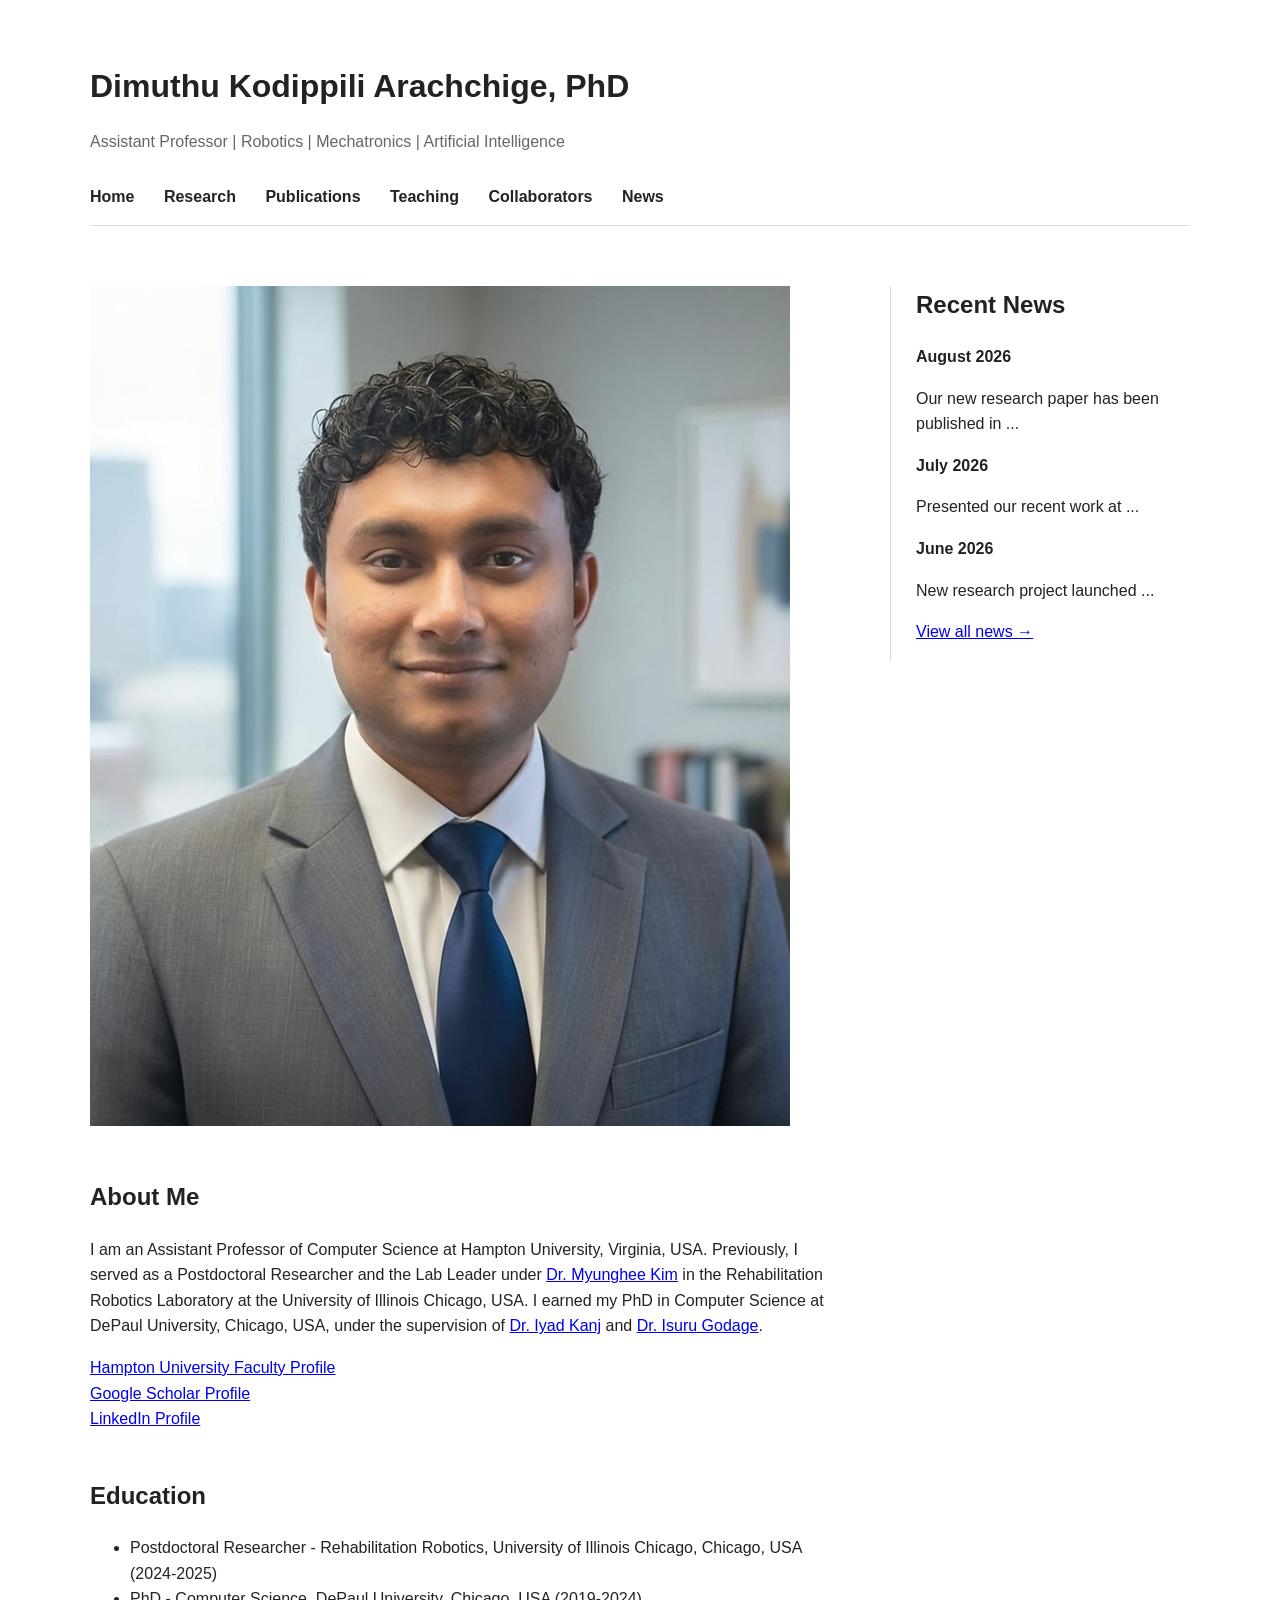
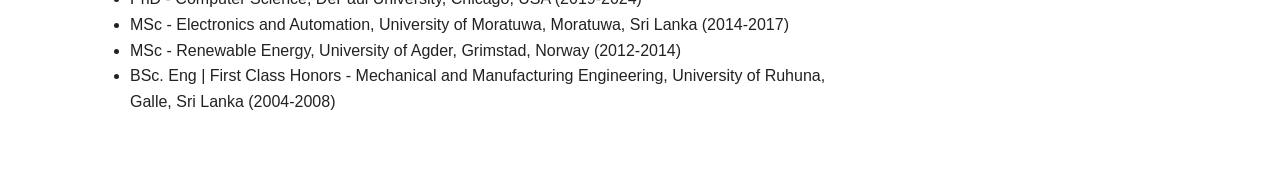
<file: index.html>
<!DOCTYPE html>
<html lang="en">

<head>
    <meta charset="UTF-8">
    <meta name="viewport" content="width=device-width, initial-scale=1.0">

    <title>Dimuthu D. K. Arachchige</title>

    <link rel="stylesheet" href="assets/css/style.css">
</head>

<body>

<header>
    <h1>Dimuthu Kodippili Arachchige, PhD</h1>
    <p>Assistant Professor | Robotics | Mechatronics | Artificial Intelligence</p>

    <nav>
        <a href="index.html">Home</a>
        <a href="research.html">Research</a>
        <a href="publications.html">Publications</a>
        <a href="teaching.html">Teaching</a>
        <a href="collaborators.html">Collaborators</a>
        <a href="news.html">News</a>
    </nav>
</header>

<main class="home-layout">

    <!-- LEFT SIDE -->
    <section class="main-content">

        <img src="assets/images/profile.jpg"
             alt="Dimuthu D. K. Arachchige"
             class="profile-photo">

        <h2>About Me</h2>

        <p>
            I am an Assistant Professor of Computer Science at Hampton University, Virginia, USA.
            Previously, I served as a Postdoctoral Researcher and the Lab Leader under
            <a href="https://mie.uic.edu/profiles/myunghee-kim/" target="_blank">Dr. Myunghee Kim</a>
            in the Rehabilitation Robotics Laboratory at the University of Illinois Chicago, USA.
            I earned my PhD in Computer Science at DePaul University, Chicago, USA, under the supervision of
            <a href="https://www.depaul.edu/faculty/iyad-kanj" target="_blank">Dr. Iyad Kanj</a>
            and
            <a href="https://engineering.tamu.edu/etid/profiles/godage-isuru.html" target="_blank">Dr. Isuru Godage</a>.
        </p>

        <p>
            <a href="https://home.hamptonu.edu/science/faculty-staff/dimuthu-kodippili-arachchige/"
               target="_blank">
                Hampton University Faculty Profile
            </a>
            <br>

            <a href="https://scholar.google.com/citations?hl=en&user=IWtwt3IAAAAJ&view_op=list_works&sortby=pubdate"
               target="_blank">
                Google Scholar Profile
            </a>
            <br>

            <a href="https://www.linkedin.com/in/dimuthudharshana/"
               target="_blank">
                LinkedIn Profile
            </a>
        </p>

        <h2>Education</h2>

        <ul>
            <li>Postdoctoral Researcher - Rehabilitation Robotics, University of Illinois Chicago, Chicago, USA (2024-2025)</li>
            <li>PhD - Computer Science, DePaul University, Chicago, USA (2019-2024)</li>
            <li>MSc - Electronics and Automation, University of Moratuwa, Moratuwa, Sri Lanka (2014-2017)</li>
            <li>MSc - Renewable Energy, University of Agder, Grimstad, Norway (2012-2014)</li>
            <li>BSc. Eng | First Class Honors - Mechanical and Manufacturing Engineering, University of Ruhuna, Galle, Sri Lanka (2004-2008)</li>
        </ul>

    </section>


    <!-- RIGHT SIDE -->
<aside class="news-sidebar">

    <h2>Recent News</h2>

    <div class="news-item">
        <strong>August 2026</strong>
        <p>Our new research paper has been published in ...</p>
    </div>

    <div class="news-item">
        <strong>July 2026</strong>
        <p>Presented our recent work at ...</p>
    </div>

    <div class="news-item">
        <strong>June 2026</strong>
        <p>New research project launched ...</p>
    </div>

    <p>
        <a href="news.html">View all news →</a>
    </p>

</aside>

</main>
</file>
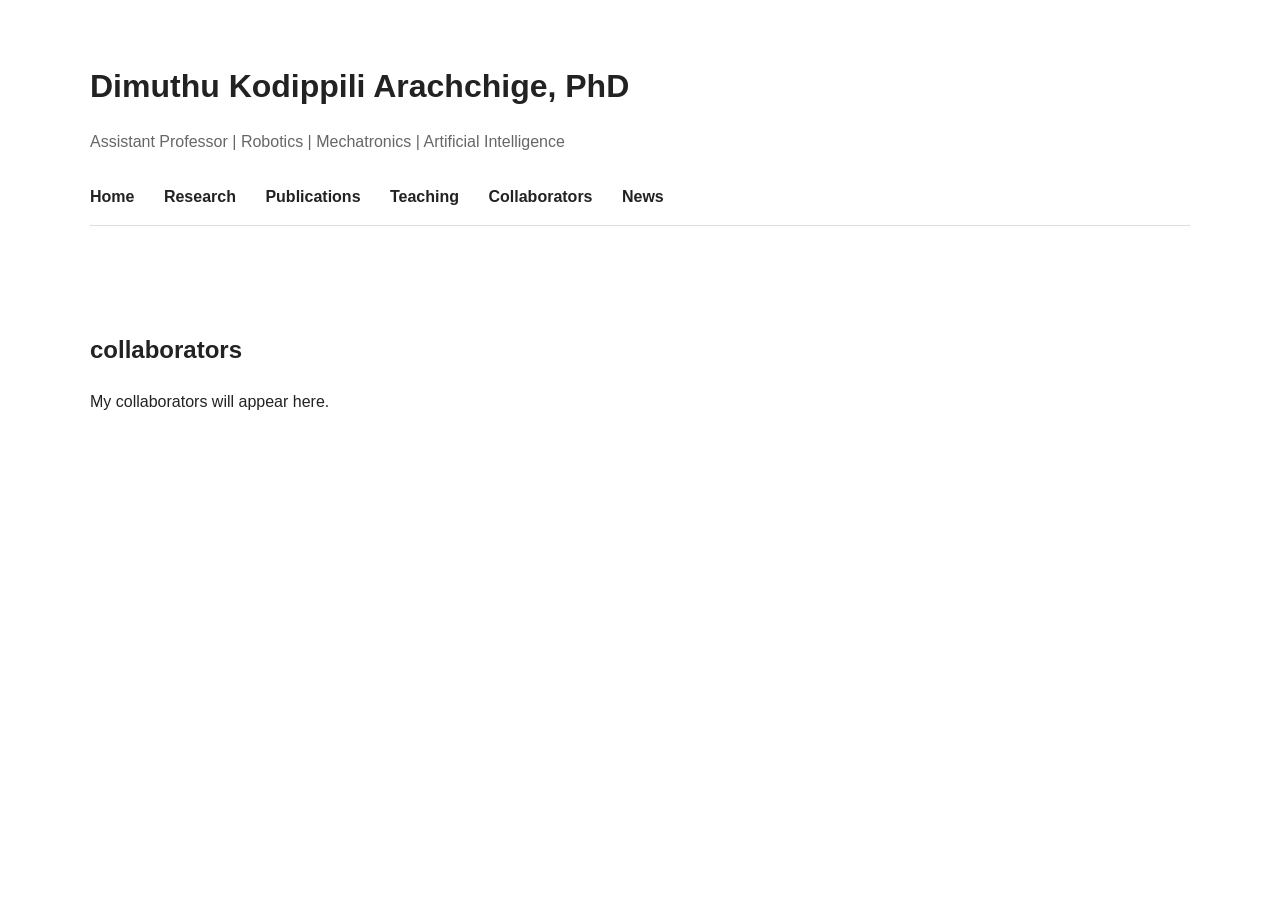
<file: collaborators.html>
<!DOCTYPE html>
<html lang="en">

<head>
    <meta charset="UTF-8">
    <meta name="viewport" content="width=device-width, initial-scale=1.0">

    <title>Dimuthu D. K. Arachchige</title>

    <link rel="stylesheet" href="assets/css/style.css">
</head>

<body>

<header>
    <h1>Dimuthu Kodippili Arachchige, PhD</h1>
    <p>Assistant Professor | Robotics | Mechatronics | Artificial Intelligence</p>

    <nav>
        <a href="index.html">Home</a>
        <a href="research.html">Research</a>
        <a href="publications.html">Publications</a>
        <a href="teaching.html">Teaching</a>
        <a href="collaborators.html">Collaborators</a>
        <a href="news.html">News</a>
    </nav>
</header>


<main>

    <h2>collaborators</h2>

    <p>My collaborators will appear here.</p>

</main>
</file>
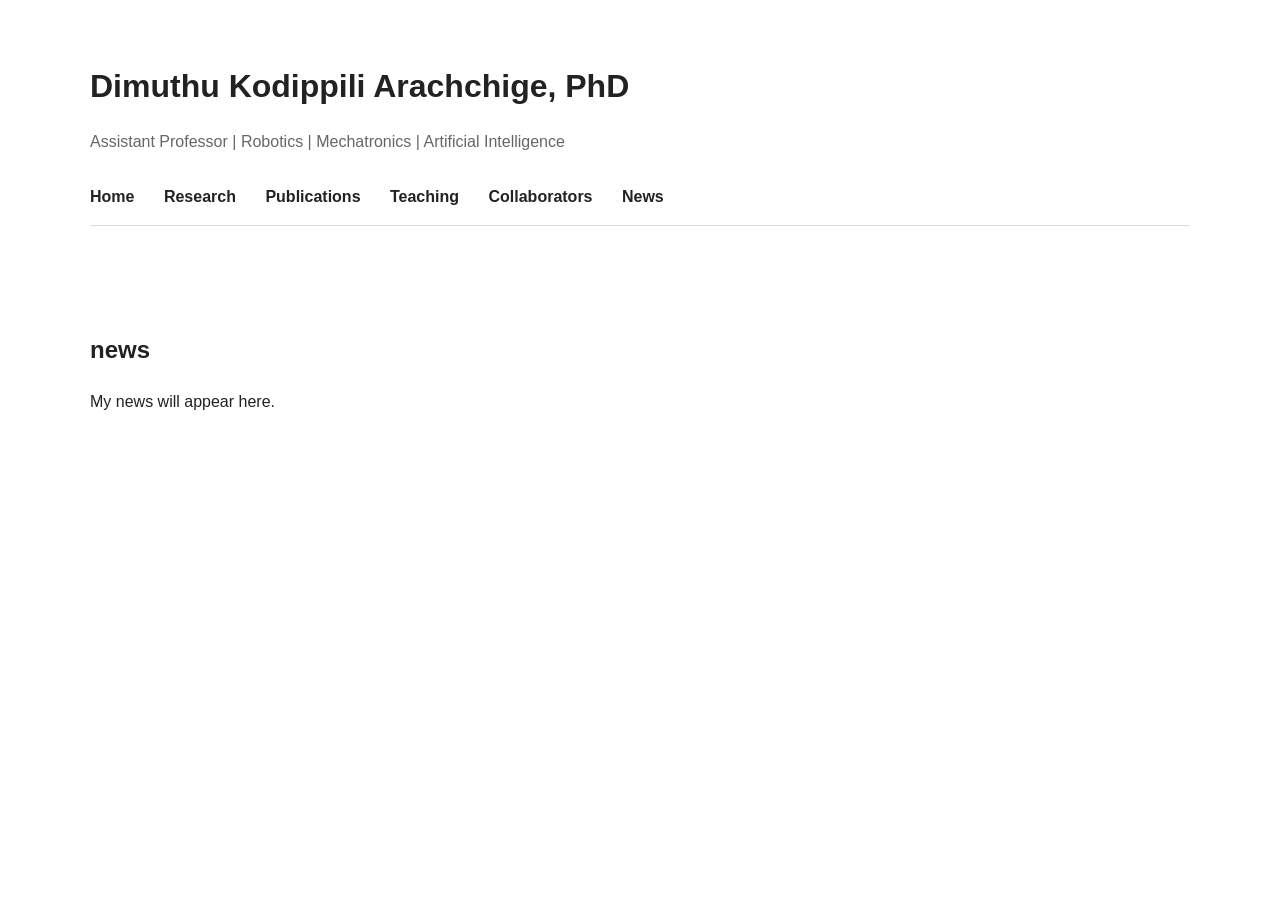
<file: news.html>
<!DOCTYPE html>
<html lang="en">

<head>
    <meta charset="UTF-8">
    <meta name="viewport" content="width=device-width, initial-scale=1.0">

    <title>Dimuthu D. K. Arachchige</title>

    <link rel="stylesheet" href="assets/css/style.css">
</head>

<body>

<header>
    <h1>Dimuthu Kodippili Arachchige, PhD</h1>
    <p>Assistant Professor | Robotics | Mechatronics | Artificial Intelligence</p>

    <nav>
        <a href="index.html">Home</a>
        <a href="research.html">Research</a>
        <a href="publications.html">Publications</a>
        <a href="teaching.html">Teaching</a>
        <a href="collaborators.html">Collaborators</a>
        <a href="news.html">News</a>
    </nav>
</header>
<main>

    <h2>news</h2>

    <p>My news will appear here.</p>

</main>
</file>
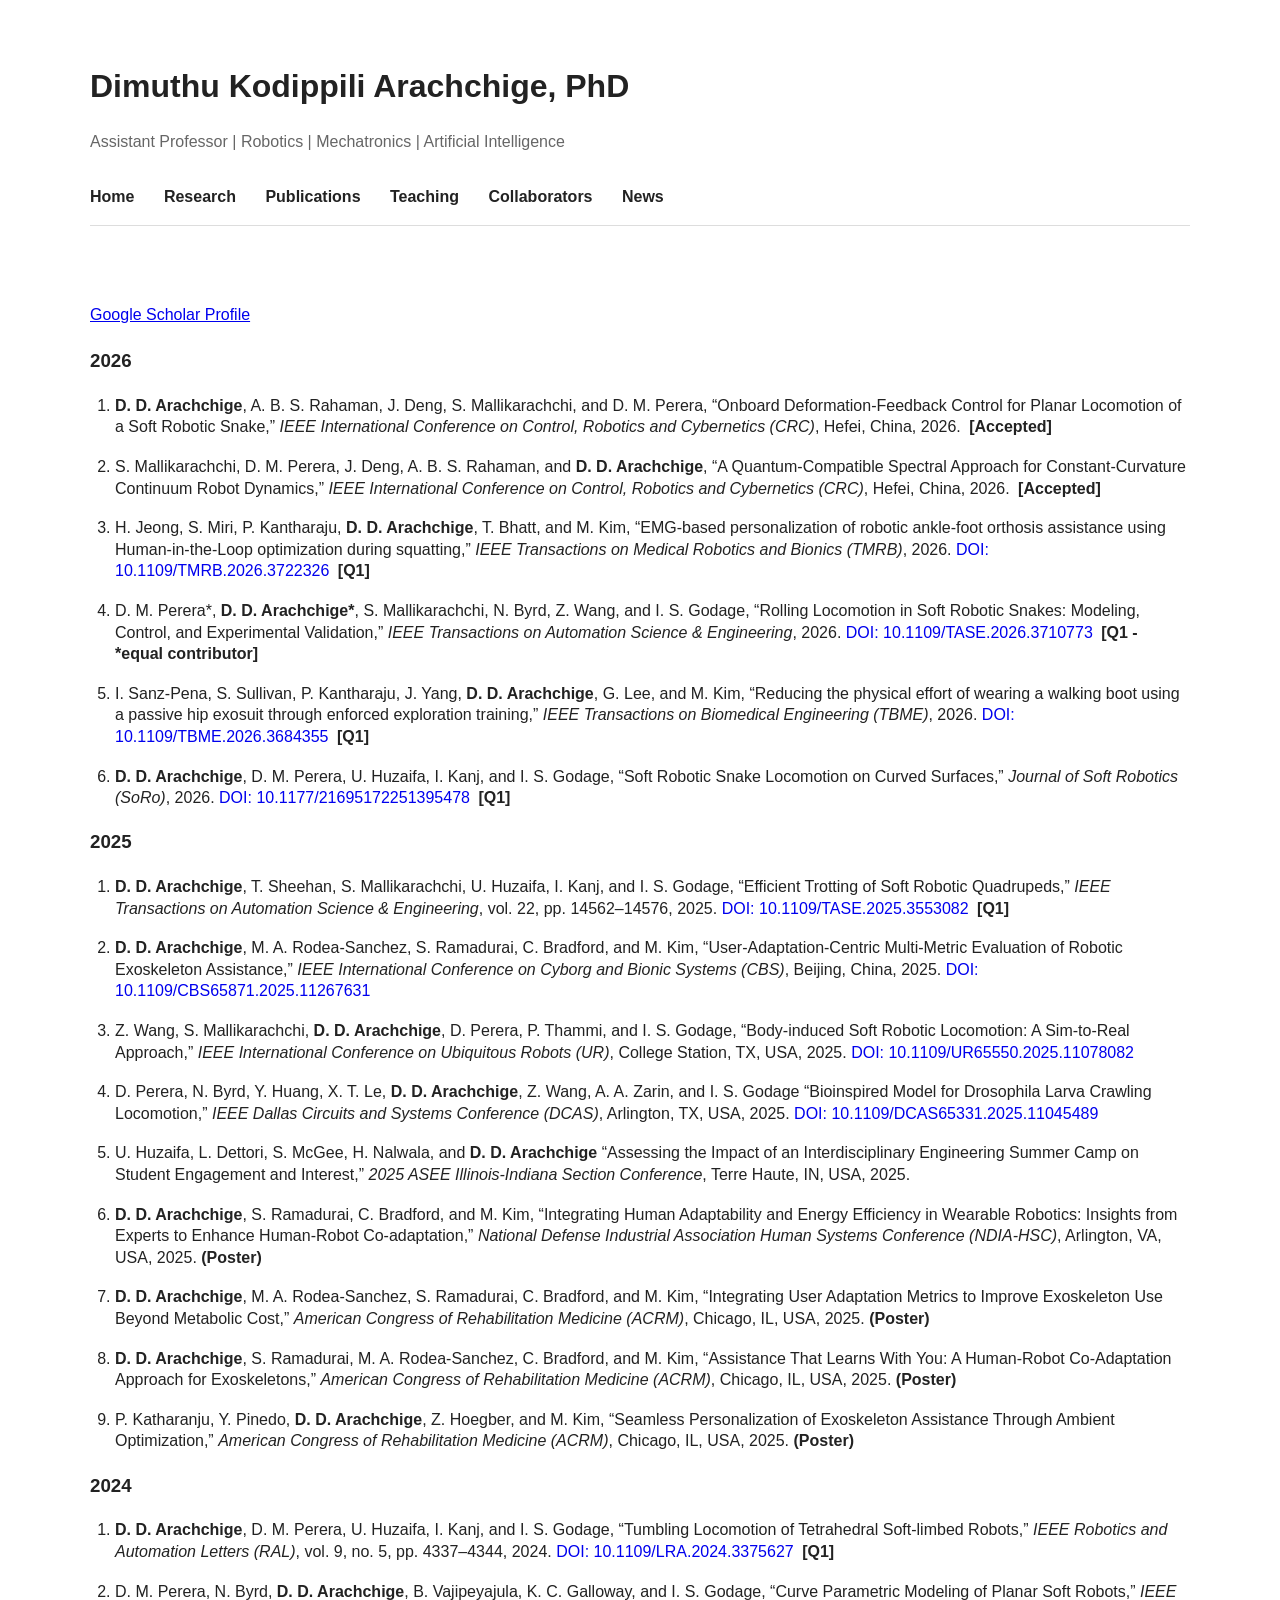
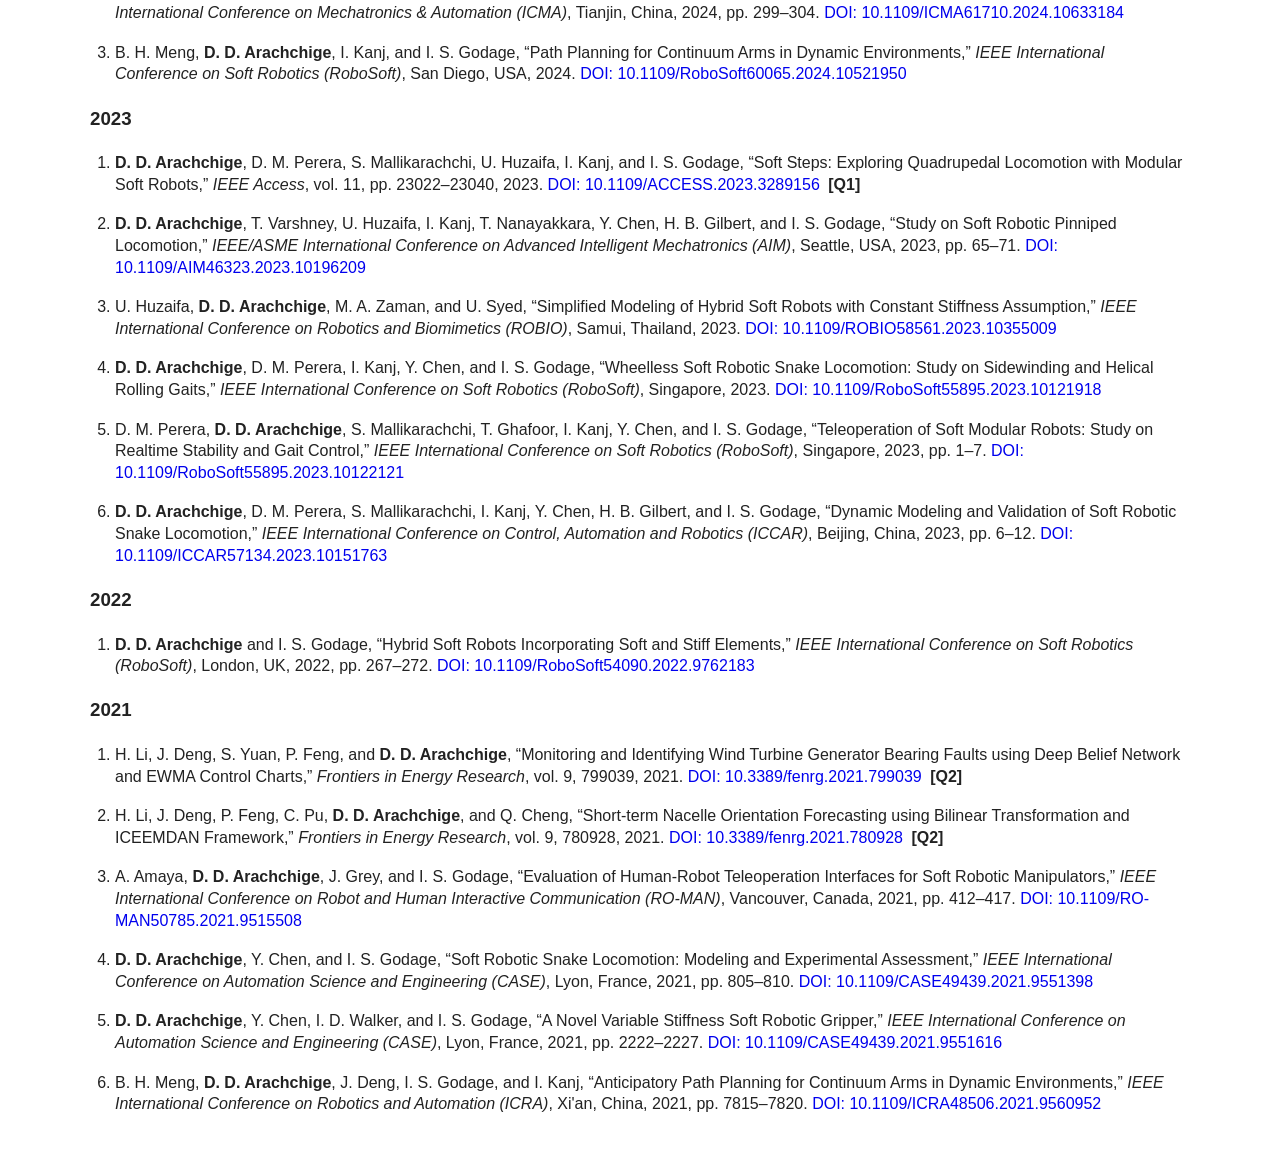
<file: publications.html>
<!DOCTYPE html>
<html lang="en">

<head>
    <meta charset="UTF-8">
    <meta name="viewport" content="width=device-width, initial-scale=1.0">

    <title>Dimuthu D. K. Arachchige</title>

    <link rel="stylesheet" href="assets/css/style.css">
</head>

<body>

<header>
    <h1>Dimuthu Kodippili Arachchige, PhD</h1>
    <p>Assistant Professor | Robotics | Mechatronics | Artificial Intelligence</p>

    <nav>
        <a href="index.html">Home</a>
        <a href="research.html">Research</a>
        <a href="publications.html">Publications</a>
        <a href="teaching.html">Teaching</a>
        <a href="collaborators.html">Collaborators</a>
        <a href="news.html">News</a>
    </nav>
</header>

<main>
    <p>
        <a href="https://scholar.google.com/citations?hl=en&user=IWtwt3IAAAAJ&sortby=pubdate&view_op=list_works"
           target="_blank"
           rel="noopener noreferrer">
            Google Scholar Profile
        </a>
    </p>


    <!-- =========================
         2026
    ========================== -->

    <h3>2026</h3>

    <ol class="publication-list">
       
        <li>
            <strong>D. D. Arachchige</strong>, A. B. S. Rahaman, J. Deng,
            S. Mallikarachchi, and D. M. Perera,
            “Onboard Deformation-Feedback Control for Planar Locomotion of a Soft Robotic Snake,”
            <em>IEEE International Conference on Control, Robotics and Cybernetics (CRC)</em>,
            Hefei, China, 2026.
            <span class="publication-tag">[Accepted]</span>
        </li>

        <li>
            S. Mallikarachchi, D. M. Perera, J. Deng, A. B. S. Rahaman, and
            <strong>D. D. Arachchige</strong>,
            “A Quantum-Compatible Spectral Approach for Constant-Curvature Continuum Robot Dynamics,”
            <em>IEEE International Conference on Control, Robotics and Cybernetics (CRC)</em>,
            Hefei, China, 2026.
            <span class="publication-tag">[Accepted]</span>
        </li>

        <li>
            H. Jeong, S. Miri, P. Kantharaju, <strong>D. D. Arachchige</strong>,
            T. Bhatt, and M. Kim,
            “EMG-based personalization of robotic ankle-foot orthosis assistance using
            Human-in-the-Loop optimization during squatting,”
            <em>IEEE Transactions on Medical Robotics and Bionics (TMRB)</em>, 2026.
            <a href="https://ieeexplore.ieee.org/abstract/document/11647070/"
               target="_blank" rel="noopener noreferrer">
                DOI: 10.1109/TMRB.2026.3722326
            </a>
            <span class="publication-tag">[Q1]</span>
        </li>

        <li>
            D. M. Perera*, <strong>D. D. Arachchige*</strong>, S. Mallikarachchi,
            N. Byrd, Z. Wang, and I. S. Godage,
            “Rolling Locomotion in Soft Robotic Snakes: Modeling, Control, and Experimental Validation,”
            <em>IEEE Transactions on Automation Science &amp; Engineering</em>, 2026.
            <a href="https://ieeexplore.ieee.org/document/11598912"
               target="_blank" rel="noopener noreferrer">
                DOI: 10.1109/TASE.2026.3710773
            </a>
            <span class="publication-tag">[Q1 - *equal contributor]</span>
        </li>

        <li>
            I. Sanz-Pena, S. Sullivan, P. Kantharaju, J. Yang,
            <strong>D. D. Arachchige</strong>, G. Lee, and M. Kim,
            “Reducing the physical effort of wearing a walking boot using a passive hip
            exosuit through enforced exploration training,”
            <em>IEEE Transactions on Biomedical Engineering (TBME)</em>, 2026.
            <a href="https://ieeexplore.ieee.org/document/11494506"
               target="_blank" rel="noopener noreferrer">
                DOI: 10.1109/TBME.2026.3684355
            </a>
            <span class="publication-tag">[Q1]</span>
        </li>

        <li>
            <strong>D. D. Arachchige</strong>, D. M. Perera, U. Huzaifa,
            I. Kanj, and I. S. Godage,
            “Soft Robotic Snake Locomotion on Curved Surfaces,”
            <em>Journal of Soft Robotics (SoRo)</em>, 2026.
            <a href="https://journals.sagepub.com/doi/full/10.1177/21695172251395478"
               target="_blank" rel="noopener noreferrer">
                DOI: 10.1177/21695172251395478
            </a>
            <span class="publication-tag">[Q1]</span>
        </li>

    </ol>


    <!-- =========================
         2025
    ========================== -->

    <h3>2025</h3>

    <ol class="publication-list">

        <li>
            <strong>D. D. Arachchige</strong>, T. Sheehan, S. Mallikarachchi,
            U. Huzaifa, I. Kanj, and I. S. Godage,
            “Efficient Trotting of Soft Robotic Quadrupeds,”
            <em>IEEE Transactions on Automation Science &amp; Engineering</em>,
            vol. 22, pp. 14562–14576, 2025.
            <a href="https://ieeexplore.ieee.org/document/10935666"
               target="_blank" rel="noopener noreferrer">
                DOI: 10.1109/TASE.2025.3553082
            </a>
            <span class="publication-tag">[Q1]</span>
        </li>

        <li>
            <strong>D. D. Arachchige</strong>, M. A. Rodea-Sanchez,
            S. Ramadurai, C. Bradford, and M. Kim,
            “User-Adaptation-Centric Multi-Metric Evaluation of Robotic Exoskeleton Assistance,”
            <em>IEEE International Conference on Cyborg and Bionic Systems (CBS)</em>,
            Beijing, China, 2025.
            <a href="https://ieeexplore.ieee.org/abstract/document/11267631"
               target="_blank" rel="noopener noreferrer">
                DOI: 10.1109/CBS65871.2025.11267631
            </a>
        </li>

        <li>
            Z. Wang, S. Mallikarachchi, <strong>D. D. Arachchige</strong>,
            D. Perera, P. Thammi, and I. S. Godage,
            “Body-induced Soft Robotic Locomotion: A Sim-to-Real Approach,”
            <em>IEEE International Conference on Ubiquitous Robots (UR)</em>,
            College Station, TX, USA, 2025.
            <a href="https://ieeexplore.ieee.org/abstract/document/11078082"
               target="_blank" rel="noopener noreferrer">
                DOI: 10.1109/UR65550.2025.11078082
            </a>
        </li>

        <li>
            D. Perera, N. Byrd, Y. Huang, X. T. Le, <strong>D. D. Arachchige</strong>, Z. Wang, A. A. Zarin, and I. S. Godage
            “Bioinspired Model for Drosophila Larva Crawling Locomotion,”
            <em>IEEE Dallas Circuits and Systems Conference (DCAS)</em>,
            Arlington, TX, USA, 2025.
            <a href="https://ieeexplore.ieee.org/abstract/document/11045489"
               target="_blank" rel="noopener noreferrer">
                DOI: 10.1109/DCAS65331.2025.11045489
            </a>
        </li>

        <li>
            U. Huzaifa, L. Dettori, S. McGee, H. Nalwala, and <strong>D. D. Arachchige</strong>
            “Assessing the Impact of an Interdisciplinary Engineering Summer Camp on Student Engagement and Interest,”
            <em>2025 ASEE Illinois-Indiana Section Conference</em>,
             Terre Haute, IN, USA, 2025.
        </li>

        <li>
            <strong>D. D. Arachchige</strong>, S. Ramadurai, C. Bradford, and M. Kim,
            “Integrating Human Adaptability and Energy Efficiency in Wearable Robotics:
            Insights from Experts to Enhance Human-Robot Co-adaptation,”
            <em>National Defense Industrial Association Human Systems Conference (NDIA-HSC)</em>,
            Arlington, VA, USA, 2025. <strong>(Poster)</strong>
        </li>

        <li>
            <strong>D. D. Arachchige</strong>, M. A. Rodea-Sanchez,
            S. Ramadurai, C. Bradford, and M. Kim,
            “Integrating User Adaptation Metrics to Improve Exoskeleton Use Beyond Metabolic Cost,”
            <em>American Congress of Rehabilitation Medicine (ACRM)</em>,
            Chicago, IL, USA, 2025.  <strong>(Poster)</strong>
        </li>

        <li>
            <strong>D. D. Arachchige</strong>, S. Ramadurai,
            M. A. Rodea-Sanchez, C. Bradford, and M. Kim,
            “Assistance That Learns With You: A Human-Robot Co-Adaptation Approach for Exoskeletons,”
            <em>American Congress of Rehabilitation Medicine (ACRM)</em>,
            Chicago, IL, USA, 2025.  <strong>(Poster)</strong>
        </li>

        <li>
            P. Katharanju, Y. Pinedo, <strong>D. D. Arachchige</strong>,
            Z. Hoegber, and M. Kim,
            “Seamless Personalization of Exoskeleton Assistance Through Ambient Optimization,”
            <em>American Congress of Rehabilitation Medicine (ACRM)</em>,
            Chicago, IL, USA, 2025.  <strong>(Poster)</strong>
        </li>

    </ol>


    <!-- =========================
         2024
    ========================== -->

    <h3>2024</h3>

    <ol class="publication-list">

        <li>
            <strong>D. D. Arachchige</strong>, D. M. Perera, U. Huzaifa,
            I. Kanj, and I. S. Godage,
            “Tumbling Locomotion of Tetrahedral Soft-limbed Robots,”
            <em>IEEE Robotics and Automation Letters (RAL)</em>,
            vol. 9, no. 5, pp. 4337–4344, 2024.
            <a href="https://ieeexplore.ieee.org/document/10465248"
               target="_blank" rel="noopener noreferrer">
                DOI: 10.1109/LRA.2024.3375627
            </a>
            <span class="publication-tag">[Q1]</span>
        </li>

        <li>
            D. M. Perera, N. Byrd, <strong>D. D. Arachchige</strong>,
            B. Vajipeyajula, K. C. Galloway, and I. S. Godage,
            “Curve Parametric Modeling of Planar Soft Robots,”
            <em>IEEE International Conference on Mechatronics &amp; Automation (ICMA)</em>,
            Tianjin, China, 2024, pp. 299–304.
            <a href="https://ieeexplore.ieee.org/document/10633184"
               target="_blank" rel="noopener noreferrer">
                DOI: 10.1109/ICMA61710.2024.10633184
            </a>
        </li>

        <li>
            B. H. Meng, <strong>D. D. Arachchige</strong>, I. Kanj, and I. S. Godage,
            “Path Planning for Continuum Arms in Dynamic Environments,”
            <em>IEEE International Conference on Soft Robotics (RoboSoft)</em>,
            San Diego, USA, 2024.
            <a href="https://ieeexplore.ieee.org/document/10521950"
               target="_blank" rel="noopener noreferrer">
                DOI: 10.1109/RoboSoft60065.2024.10521950
            </a>
        </li>

    </ol>


    <!-- =========================
         2023
    ========================== -->

    <h3>2023</h3>

    <ol class="publication-list">

        <li>
            <strong>D. D. Arachchige</strong>, D. M. Perera, S. Mallikarachchi,
            U. Huzaifa, I. Kanj, and I. S. Godage,
            “Soft Steps: Exploring Quadrupedal Locomotion with Modular Soft Robots,”
            <em>IEEE Access</em>, vol. 11, pp. 23022–23040, 2023.
            <a href="https://ieeexplore.ieee.org/document/10160006"
               target="_blank" rel="noopener noreferrer">
                DOI: 10.1109/ACCESS.2023.3289156
            </a>
            <span class="publication-tag">[Q1]</span>
        </li>

        <li>
            <strong>D. D. Arachchige</strong>, T. Varshney, U. Huzaifa,
            I. Kanj, T. Nanayakkara, Y. Chen, H. B. Gilbert, and I. S. Godage,
            “Study on Soft Robotic Pinniped Locomotion,”
            <em>IEEE/ASME International Conference on Advanced Intelligent Mechatronics (AIM)</em>,
            Seattle, USA, 2023, pp. 65–71.
            <a href="https://ieeexplore.ieee.org/document/10196209"
               target="_blank" rel="noopener noreferrer">
                DOI: 10.1109/AIM46323.2023.10196209
            </a>
        </li>

        <li>
            U. Huzaifa, <strong>D. D. Arachchige</strong>, M. A. Zaman, and U. Syed,
            “Simplified Modeling of Hybrid Soft Robots with Constant Stiffness Assumption,”
            <em>IEEE International Conference on Robotics and Biomimetics (ROBIO)</em>,
            Samui, Thailand, 2023.
            <a href="https://ieeexplore.ieee.org/document/10355009"
               target="_blank" rel="noopener noreferrer">
                DOI: 10.1109/ROBIO58561.2023.10355009
            </a>
        </li>

        <li>
            <strong>D. D. Arachchige</strong>, D. M. Perera, I. Kanj,
            Y. Chen, and I. S. Godage,
            “Wheelless Soft Robotic Snake Locomotion: Study on Sidewinding and Helical Rolling Gaits,”
            <em>IEEE International Conference on Soft Robotics (RoboSoft)</em>,
            Singapore, 2023.
            <a href="https://ieeexplore.ieee.org/document/10121918"
               target="_blank" rel="noopener noreferrer">
                DOI: 10.1109/RoboSoft55895.2023.10121918
            </a>
        </li>

        <li>
            D. M. Perera, <strong>D. D. Arachchige</strong>, S. Mallikarachchi,
            T. Ghafoor, I. Kanj, Y. Chen, and I. S. Godage,
            “Teleoperation of Soft Modular Robots: Study on Realtime Stability and Gait Control,”
            <em>IEEE International Conference on Soft Robotics (RoboSoft)</em>,
            Singapore, 2023, pp. 1–7.
            <a href="https://ieeexplore.ieee.org/document/10122121"
               target="_blank" rel="noopener noreferrer">
                DOI: 10.1109/RoboSoft55895.2023.10122121
            </a>
        </li>

        <li>
            <strong>D. D. Arachchige</strong>, D. M. Perera, S. Mallikarachchi,
            I. Kanj, Y. Chen, H. B. Gilbert, and I. S. Godage,
            “Dynamic Modeling and Validation of Soft Robotic Snake Locomotion,”
            <em>IEEE International Conference on Control, Automation and Robotics (ICCAR)</em>,
            Beijing, China, 2023, pp. 6–12.
            <a href="https://ieeexplore.ieee.org/document/10151763"
               target="_blank" rel="noopener noreferrer">
                DOI: 10.1109/ICCAR57134.2023.10151763
            </a>
        </li>

    </ol>


    <!-- =========================
         2022
    ========================== -->

    <h3>2022</h3>

    <ol class="publication-list">

        <li>
            <strong>D. D. Arachchige</strong> and I. S. Godage,
            “Hybrid Soft Robots Incorporating Soft and Stiff Elements,”
            <em>IEEE International Conference on Soft Robotics (RoboSoft)</em>,
            London, UK, 2022, pp. 267–272.
            <a href="https://ieeexplore.ieee.org/document/9762183"
               target="_blank" rel="noopener noreferrer">
                DOI: 10.1109/RoboSoft54090.2022.9762183
            </a>
        </li>

    </ol>


    <!-- =========================
         2021
    ========================== -->

    <h3>2021</h3>

    <ol class="publication-list">

        <li>
            H. Li, J. Deng, S. Yuan, P. Feng, and
            <strong>D. D. Arachchige</strong>,
            “Monitoring and Identifying Wind Turbine Generator Bearing Faults using
            Deep Belief Network and EWMA Control Charts,”
            <em>Frontiers in Energy Research</em>, vol. 9, 799039, 2021.
            <a href="https://www.frontiersin.org/journals/energy-research/articles/10.3389/fenrg.2021.799039/full"
               target="_blank" rel="noopener noreferrer">
                DOI: 10.3389/fenrg.2021.799039
            </a>
            <span class="publication-tag">[Q2]</span>
        </li>

        <li>
            H. Li, J. Deng, P. Feng, C. Pu, <strong>D. D. Arachchige</strong>,
            and Q. Cheng,
            “Short-term Nacelle Orientation Forecasting using Bilinear Transformation
            and ICEEMDAN Framework,”
            <em>Frontiers in Energy Research</em>, vol. 9, 780928, 2021.
            <a href="https://www.frontiersin.org/journals/energy-research/articles/10.3389/fenrg.2021.780928/full"
               target="_blank" rel="noopener noreferrer">
                DOI: 10.3389/fenrg.2021.780928
            </a>
            <span class="publication-tag">[Q2]</span>
        </li>

        <li>
            A. Amaya, <strong>D. D. Arachchige</strong>, J. Grey, and I. S. Godage,
            “Evaluation of Human-Robot Teleoperation Interfaces for Soft Robotic Manipulators,”
            <em>IEEE International Conference on Robot and Human Interactive Communication (RO-MAN)</em>,
            Vancouver, Canada, 2021, pp. 412–417.
            <a href="https://ieeexplore.ieee.org/document/9515508"
               target="_blank" rel="noopener noreferrer">
                DOI: 10.1109/RO-MAN50785.2021.9515508
            </a>
        </li>

        <li>
            <strong>D. D. Arachchige</strong>, Y. Chen, and I. S. Godage,
            “Soft Robotic Snake Locomotion: Modeling and Experimental Assessment,”
            <em>IEEE International Conference on Automation Science and Engineering (CASE)</em>,
            Lyon, France, 2021, pp. 805–810.
            <a href="https://ieeexplore.ieee.org/document/9551398"
               target="_blank" rel="noopener noreferrer">
                DOI: 10.1109/CASE49439.2021.9551398
            </a>
        </li>

        <li>
            <strong>D. D. Arachchige</strong>, Y. Chen, I. D. Walker, and I. S. Godage,
            “A Novel Variable Stiffness Soft Robotic Gripper,”
            <em>IEEE International Conference on Automation Science and Engineering (CASE)</em>,
            Lyon, France, 2021, pp. 2222–2227.
            <a href="https://ieeexplore.ieee.org/document/9551616"
               target="_blank" rel="noopener noreferrer">
                DOI: 10.1109/CASE49439.2021.9551616
            </a>
        </li>

        <li>
            B. H. Meng, <strong>D. D. Arachchige</strong>, J. Deng,
            I. S. Godage, and I. Kanj,
            “Anticipatory Path Planning for Continuum Arms in Dynamic Environments,”
            <em>IEEE International Conference on Robotics and Automation (ICRA)</em>,
            Xi'an, China, 2021, pp. 7815–7820.
            <a href="https://ieeexplore.ieee.org/document/9560952"
               target="_blank" rel="noopener noreferrer">
                DOI: 10.1109/ICRA48506.2021.9560952
            </a>
        </li>

    </ol>

</main>
</file>
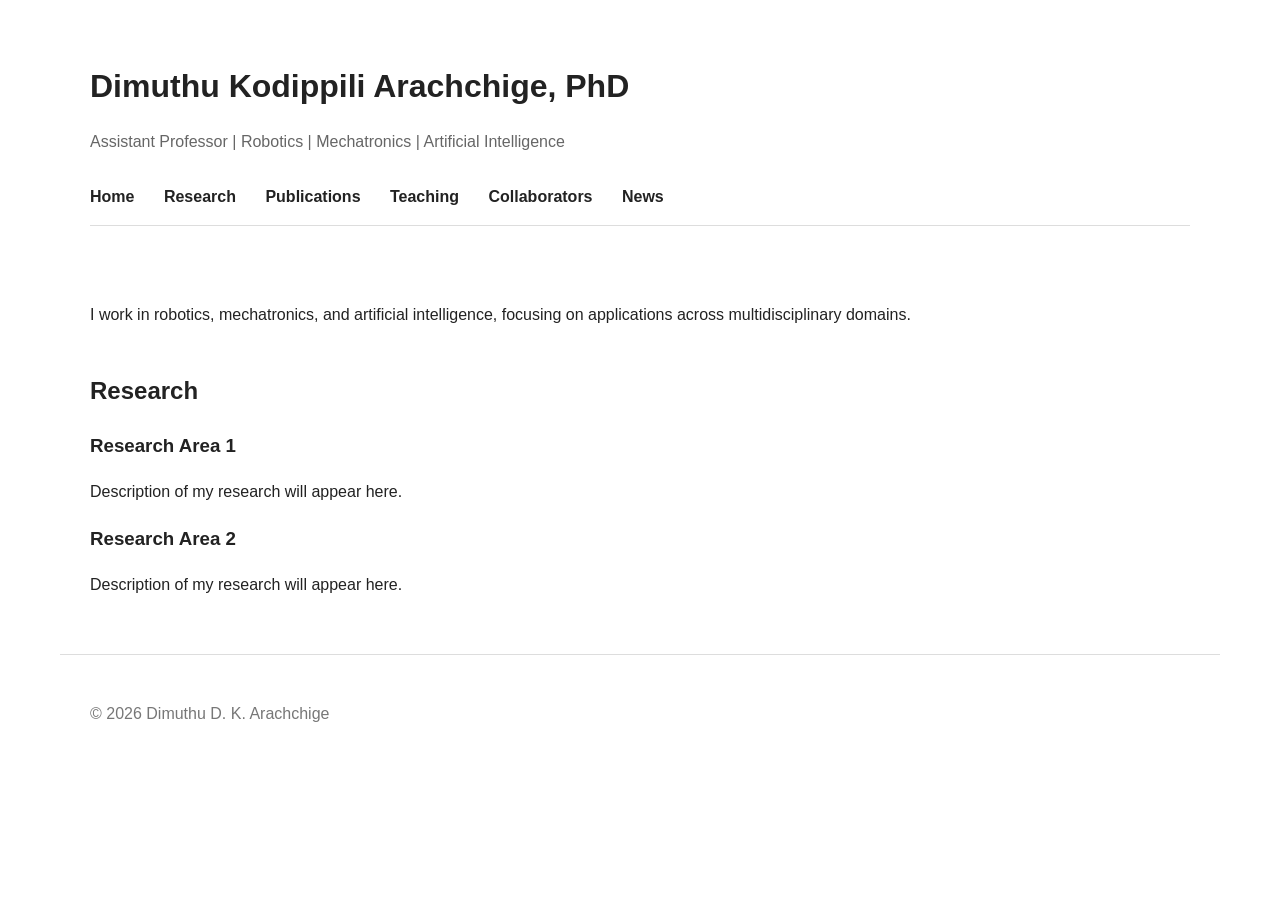
<file: research.html>
<!DOCTYPE html>
<html lang="en">

<head>
    <meta charset="UTF-8">
    <meta name="viewport" content="width=device-width, initial-scale=1.0">

    <title>Dimuthu D. K. Arachchige</title>

    <link rel="stylesheet" href="assets/css/style.css">
</head>

<body>

<header>
    <h1>Dimuthu Kodippili Arachchige, PhD</h1>
    <p>Assistant Professor | Robotics | Mechatronics | Artificial Intelligence</p>

    <nav>
        <a href="index.html">Home</a>
        <a href="research.html">Research</a>
        <a href="publications.html">Publications</a>
        <a href="teaching.html">Teaching</a>
        <a href="collaborators.html">Collaborators</a>
        <a href="news.html">News</a>
    </nav>
</header>

<main>

    <p>
            I work in robotics, mechatronics, and artificial intelligence,
            focusing on applications across multidisciplinary domains.
    </p>
    <h2>Research</h2>

    <h3>Research Area 1</h3>

    <p>
        Description of my research will appear here.
    </p>

    <h3>Research Area 2</h3>

    <p>
        Description of my research will appear here.
    </p>

</main>

<footer>
    <p>&copy; 2026 Dimuthu D. K. Arachchige</p>
</footer>

</body>
</html>
</file>
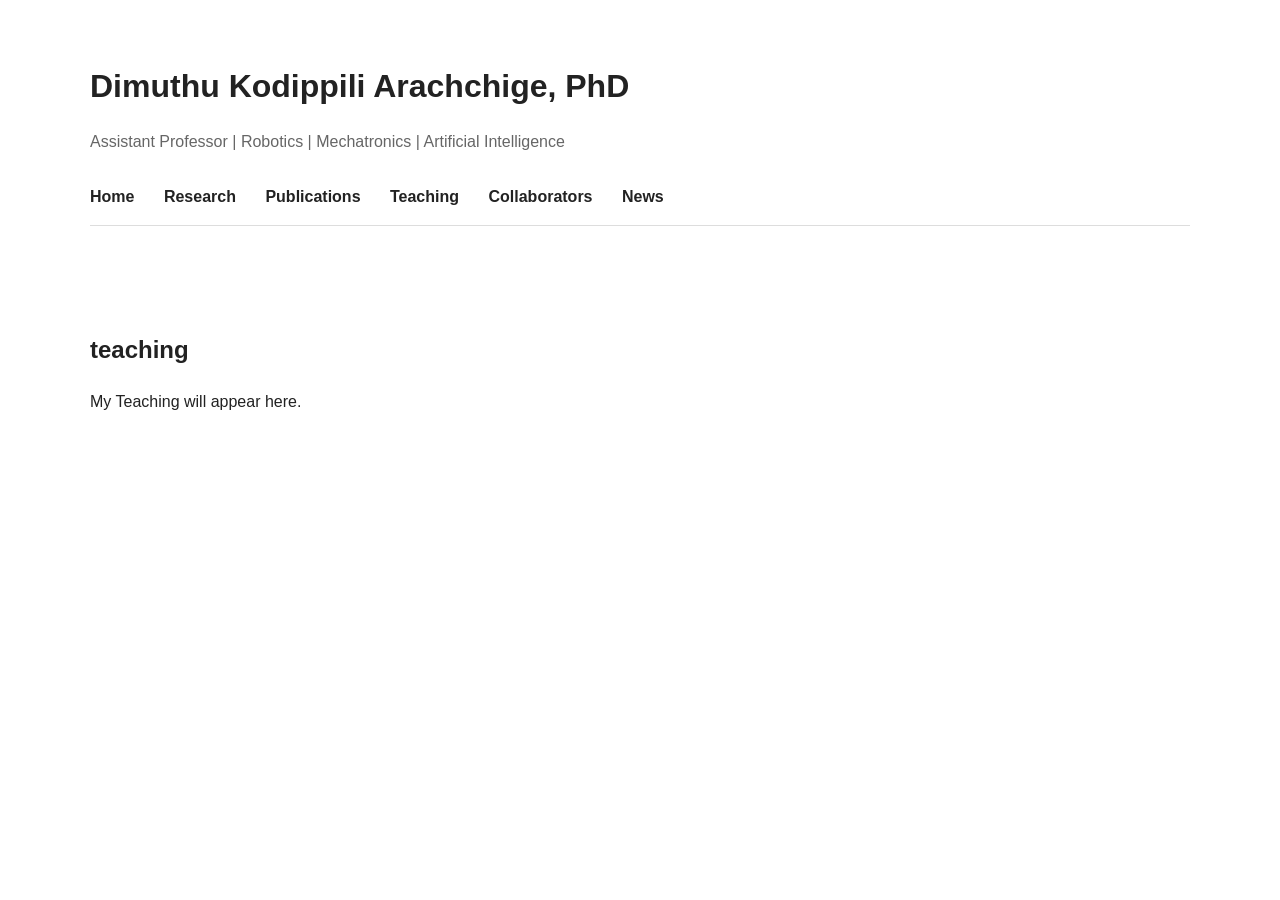
<file: teaching.html>
<!DOCTYPE html>
<html lang="en">

<head>
    <meta charset="UTF-8">
    <meta name="viewport" content="width=device-width, initial-scale=1.0">

    <title>Dimuthu D. K. Arachchige</title>

    <link rel="stylesheet" href="assets/css/style.css">
</head>

<body>

<header>
    <h1>Dimuthu Kodippili Arachchige, PhD</h1>
    <p>Assistant Professor | Robotics | Mechatronics | Artificial Intelligence</p>

    <nav>
        <a href="index.html">Home</a>
        <a href="research.html">Research</a>
        <a href="publications.html">Publications</a>
        <a href="teaching.html">Teaching</a>
        <a href="collaborators.html">Collaborators</a>
        <a href="news.html">News</a>
    </nav>
</header>
<main>

    <h2>teaching</h2>

    <p>My Teaching will appear here.</p>

</main>
</file>
<file: assets/css/style.css>
body {
    font-family: Arial, Helvetica, sans-serif;
    margin: 0;
    line-height: 1.6;
    color: #222;
    background: #ffffff;
}

header {
    max-width: 1100px;
    margin: auto;
    padding: 40px 30px 20px;
}

header h1 {
    margin-bottom: 5px;
}

header p {
    color: #666;
}

nav {
    margin-top: 30px;
    padding-bottom: 15px;
    border-bottom: 1px solid #ddd;
}

nav a {
    margin-right: 25px;
    text-decoration: none;
    color: #222;
    font-weight: 600;
}

nav a:hover {
    text-decoration: underline;
}

main {
    max-width: 1100px;
    margin: auto;
    padding: 40px 30px;
}

h2 {
    margin-top: 45px;
}

footer {
    max-width: 1100px;
    margin: auto;
    padding: 30px;
    border-top: 1px solid #ddd;
    color: #777;
}

.publication-list {
    padding-left: 25px;
}

.publication-list li {
    margin-bottom: 18px;
    line-height: 1.35;
}

.publication-list a {
    text-decoration: none;
}

.publication-list a:hover {
    text-decoration: underline;
}

.publication-tag {
    font-weight: 600;
    margin-left: 4px;
}

/* Two-column homepage layout */

.home-layout {
    display: grid;
    grid-template-columns: minmax(0, 1fr) 300px;
    gap: 50px;
    align-items: start;
}

.main-content {
    min-width: 0;
}

.news-sidebar {
    border-left: 1px solid #ddd;
    padding-left: 25px;
}

.news-sidebar h2 {
    margin-top: 0;
}

@media (max-width: 800px) {

    .home-layout {
        grid-template-columns: 1fr;
        gap: 25px;
    }

    .news-sidebar {
        border-left: none;
        border-top: 1px solid #ddd;
        padding-left: 0;
        padding-top: 20px;
    }

}
</file>
